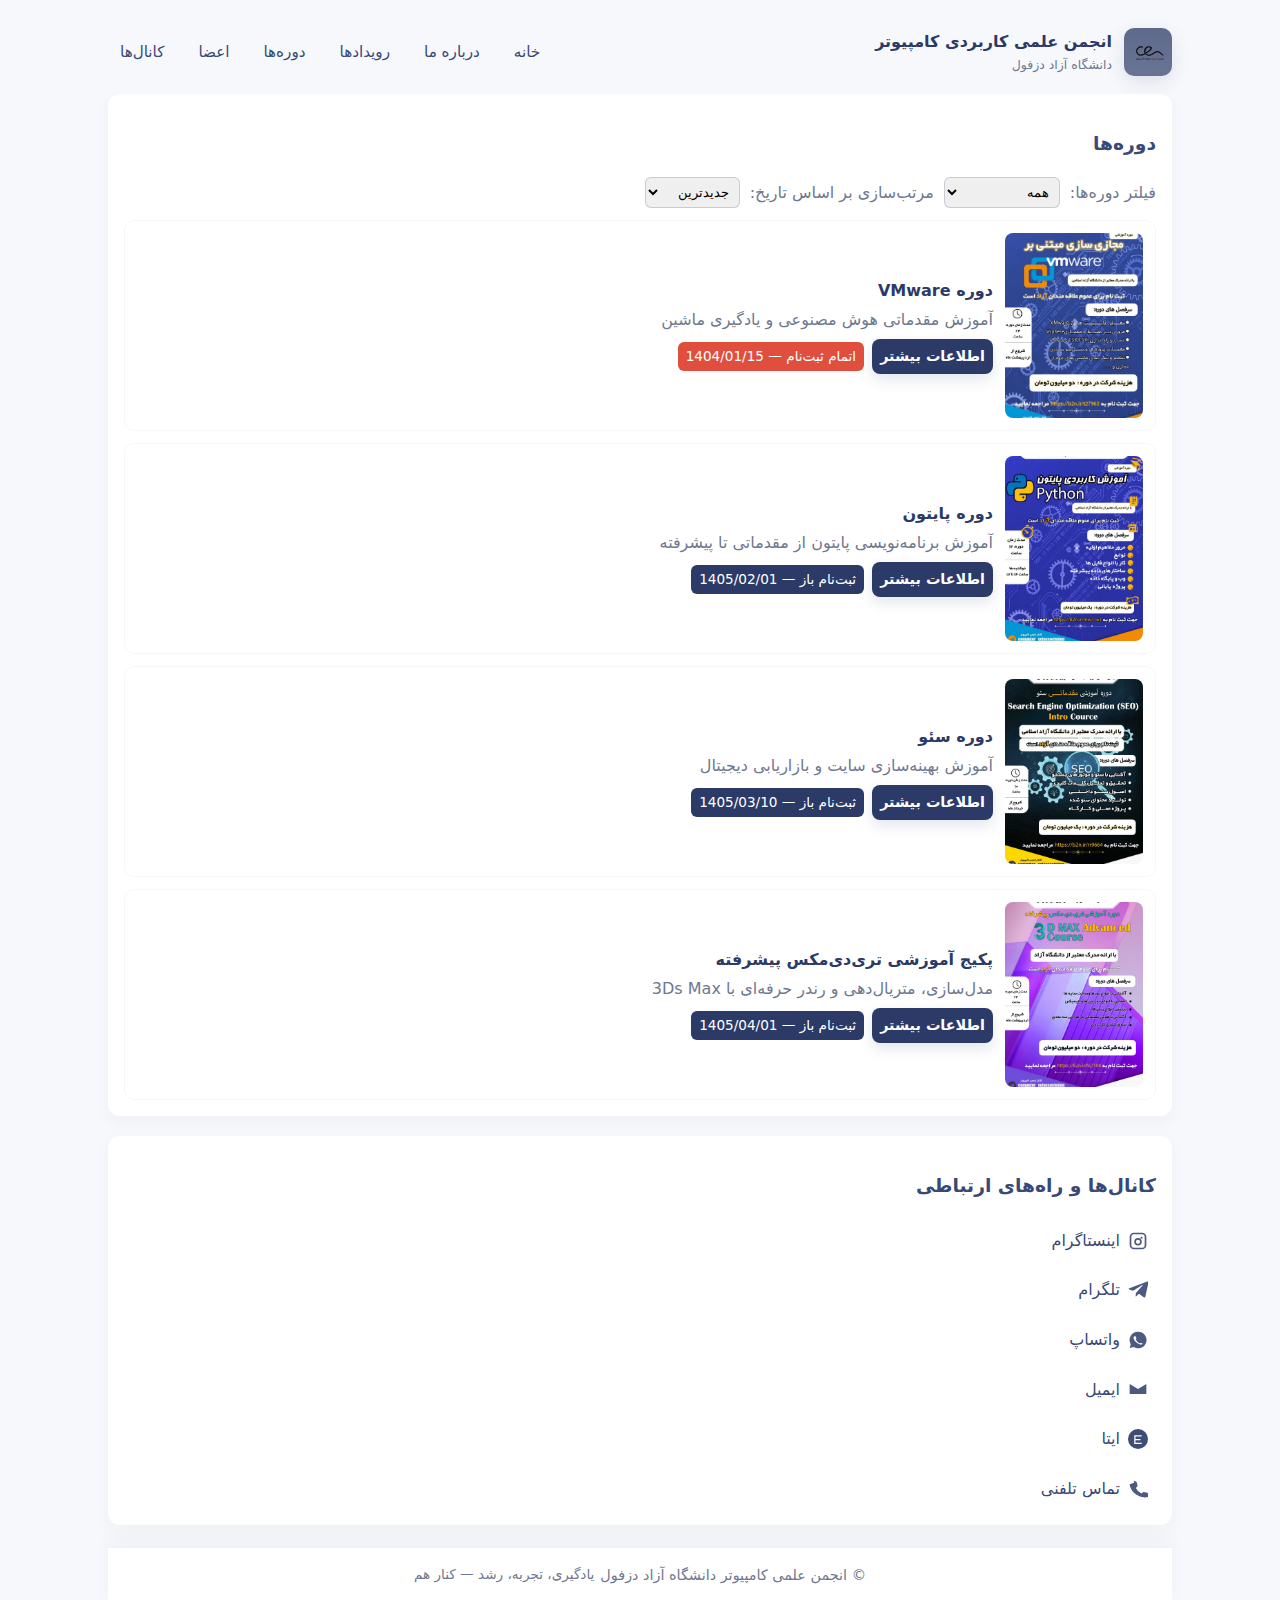
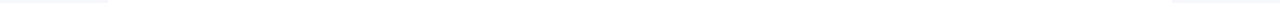
<file: Courses.html>
<!DOCTYPE html>
<html lang="fa" dir="rtl">

<head>
  <meta charset="UTF-8">
  <meta name="viewport" content="width=device-width, initial-scale=1.0">
  <title>دوره‌ها — انجمن علمی کاربردی کامپیوتر</title>
  <link rel="stylesheet" href="./styel.css">
  <link rel="icon" href="./logo.jpeg" type="image/png">
  <style>
    :root {
      --brand: #2B3A67;
      --brand-2: #394874;
      --muted: #6E7890;
      --bg: #F6F8FB;
      --card-bg: #fff;
      --glass: rgba(43, 58, 103, 0.06);
      --radius: 12px;
      --max-w: 1100px;
      --gap: 20px;
    }

    * {
      box-sizing: border-box
    }

    body {
      margin: 0;
      font-family: system-ui, -apple-system, BlinkMacSystemFont, "Segoe UI", Roboto, "Helvetica Neue", Arial;
      background: var(--bg);
      color: var(--brand-2);
      scroll-behavior: smooth
    }

    .container {
      max-width: var(--max-w);
      margin: 28px auto;
      padding: 0 18px
    }

    /* Header */
    .site-header {
      display: flex;
      align-items: center;
      justify-content: space-between;
      gap: 12px;
      margin-bottom: 18px
    }

    .brand {
      display: flex;
      align-items: center;
      gap: 12px;
      text-decoration: none;
      color: var(--brand)
    }

    .brand h1 {
      margin: 0;
      font-size: 1rem
    }

    .brand p {
      margin: 0;
      font-size: 0.78rem;
      color: var(--muted)
    }

    .logo {
      width: 48px;
      height: 48px;
      border-radius: 10px;
      flex: 0 0 48px;
      background: linear-gradient(180deg, rgba(43, 58, 103, 0.75), rgba(57, 72, 116, 0.75)), url(./logo.jpeg);
      background-size: cover;
      background-blend-mode: multiply;
      display: flex;
      align-items: center;
      justify-content: center;
      color: #fff;
      font-weight: 700;
      box-shadow: 0 6px 18px rgba(43, 58, 103, 0.12);
      font-family: monospace
    }

    .primary-nav {
      display: flex;
      gap: 10px;
      align-items: center
    }

    .primary-nav .nav-link {
      padding: 8px 12px;
      border-radius: 8px;
      text-decoration: none;
      color: var(--brand-2);
      font-size: 0.95rem;
      transition: all .18s
    }

    .primary-nav .nav-link:hover {
      background: var(--glass);
      transform: translateY(-2px)
    }

    .menu-btn {
      display: none;
      background: none;
      border: 1px solid transparent;
      padding: 6px;
      border-radius: 8px;
      cursor: pointer
    }

    /* Mobile menu */
    #mobileMenu {
      display: none;
      visibility: hidden;
      opacity: 0;
      transition: .3s ease
    }

    #mobileMenu.active {
      display: block;
      visibility: visible;
      opacity: 1
    }

    #mobileMenu .mobile-nav {
      display: flex;
      flex-direction: column;
      gap: 10px
    }

    #mobileMenu .mobile-nav a {
      display: block;
      padding: 12px 10px;
      border-radius: 10px;
      background: var(--glass);
      text-decoration: none;
      color: var(--brand-2);
      transition: .2s ease
    }

    #mobileMenu .mobile-nav a:hover {
      background: rgba(43, 58, 103, .14)
    }

    @media (max-width:900px) {
      .primary-nav {
        display: none !important
      }

      .menu-btn {
        display: inline-flex !important
      }
    }

    /* Courses */
    .card {
      background: var(--card-bg);
      border-radius: var(--radius);
      padding: 16px;
      box-shadow: 0 6px 18px rgba(43, 58, 103, 0.04);
      margin-bottom: 20px
    }

    .courses-controls {
      display: flex;
      flex-wrap: wrap;
      gap: 10px;
      margin-bottom: 12px;
      color: var(--muted);
      align-items: center
    }

    .courses-controls select {
      padding: 6px;
      border-radius: 6px;
      border: 1px solid rgba(43, 58, 103, 0.2)
    }

    .course-list {
      display: grid;
      grid-template-columns: 1fr;
      gap: 12px
    }

    .course {
      display: flex;
      gap: 12px;
      align-items: center;
      padding: 12px;
      border-radius: 10px;
      border: 1px solid rgba(43, 58, 103, 0.04);
      transition: transform .12s
    }

    .course:hover {
      transform: translateY(-2px)
    }

    .course-pic {
      width: 138px;
      height: 185px;
      object-fit: cover;
      border-radius: 8px;
      flex: 0 0 138px;
    }


    .course-body h4 {
      margin: 0;
      color: var(--brand)
    }

    .course-body p {
      margin: 4px 0;
      color: var(--muted)
    }

    .course-actions {
      display: flex;
      gap: 8px;
      margin-top: 6px;
      align-items: center
    }

    .btn {
      padding: 10px 14px;
      border-radius: 10px;
      border: 0;
      font-weight: 600;
      background: var(--brand);
      color: #fff;
      text-decoration: none;
      cursor: pointer;
      box-shadow: 0 6px 14px rgba(43, 58, 103, 0.12);
      transition: transform .15s, box-shadow .15s
    }

    .btn.secondary {
      background: transparent;
      color: var(--brand-2);
      border: 1px solid rgba(43, 58, 103, 0.08);
      box-shadow: none;
      font-weight: 500
    }

    .btn.small {
      padding: 6px 8px;
      font-size: 0.9rem;
      border-radius: 8px
    }

    .course-details {
      margin-top: 8px;
      padding: 10px;
      background: rgba(43, 58, 103, 0.05);
      border-radius: 8px;
      display: none
    }

    .course-details.show {
      display: block
    }

    /* Course label */
    .course-label {
      display: inline-block;
      padding: 4px 8px;
      border-radius: 6px;
      font-size: 0.85rem;
      font-weight: 500;
      margin-left: 6px;
    }

    .course-label.open {
      background-color: var(--brand);
      color: #fff;
    }

    .course-label.closed {
      background-color: #E04E3D;
      color: #fff;
    }

    /* Channels */
    .channels .channel-list {
      display: flex;
      flex-direction: column;
      gap: 8px
    }

    .channel {
      display: inline-flex;
      gap: 8px;
      align-items: center;
      text-decoration: none;
      color: var(--brand-2);
      padding: 8px;
      border-radius: 8px
    }

    .channel .icon {
      width: 20px;
      height: 20px;
      fill: var(--brand-2);
      opacity: 0.9
    }

    /* Footer */
    .site-footer {
      display: flex;
      justify-content: space-between;
      align-items: center;
      margin-top: 22px;
      color: var(--muted);
      font-size: 0.9rem
    }
  </style>
</head>

<body>
  <div class="container">

    <!-- Header -->
    <header class="site-header">
      <a href="./index.html" class="brand" aria-label="خانه">
        <span class="logo" aria-hidden="true"></span>
        <div>
          <h1>انجمن علمی کاربردی کامپیوتر</h1>
          <p>دانشگاه آزاد دزفول</p>
        </div>
      </a>

      <nav class="primary-nav" aria-label="ناوبری اصلی">
        <a class="nav-link" href="index.html">خانه</a>
        <a class="nav-link" href="./about.html">درباره ما</a>
        <a class="nav-link" href="./events.html">رویدادها</a>
        <a class="nav-link" href="./courses.html">دوره‌ها</a>
        <a class="nav-link" href="#team">اعضا</a>
        <a class="nav-link" href="#channels">کانال‌ها</a>
      </nav>

      <button class="menu-btn" id="menuBtn" aria-expanded="false" aria-controls="mobileMenu">☰</button>
    </header>

    <!-- Mobile menu -->
    <div id="mobileMenu" class="mobile-menu" aria-hidden="true">
      <nav class="mobile-nav">
        <a class="nav-link" href="index.html">خانه</a>
        <a class="nav-link" href="./about.html">درباره ما</a>
        <a class="nav-link" href="./events.html">رویدادها</a>
        <a class="nav-link" href="./courses.html">دوره‌ها</a>
        <a class="nav-link" href="#team">اعضا</a>
        <a class="nav-link" href="#channels">کانال‌ها</a>
      </nav>
    </div>

    <!-- Courses Section -->
    <section class="card courses" aria-labelledby="coursesTitle">
      <h3 id="coursesTitle">دوره‌ها</h3>

      <div class="courses-controls">
        <label for="courseFilter">فیلتر دوره‌ها:</label>
        <select id="courseFilter">
          <option value="all">همه</option>
          <option value="ai">هوش مصنوعی</option>
          <option value="python">پایتون</option>
          <option value="seo">سئو</option>
          <option value="3dmax">تری‌دی‌مکس</option>

        </select>

        <label for="courseSort">مرتب‌سازی بر اساس تاریخ:</label>
        <select id="courseSort">
          <option value="newest">جدیدترین</option>
          <option value="oldest">قدیمی‌ترین</option>
        </select>
      </div>

      <div id="courseList" class="course-list">

        <!-- Sample Course: هوش مصنوعی -->
        <article class="course" data-kind="ai" data-date="2025-12-01">
          <img src="./photo1765676193(3).jpeg" alt="AI Course" class="course-pic">
          <div class="course-body">
            <h4>دوره VMware</h4>
            <p>آموزش مقدماتی هوش مصنوعی و یادگیری ماشین</p>
            <div class="course-actions">
              <a class="btn small" href="#">اطلاعات بیشتر</a>
              <span class="course-label closed">اتمام ثبت‌نام — 1404/01/15</span>
            </div>

            <div class="extra-details" style="display:none;">
              در این پکیج، مفاهیم پایه مجازی‌سازی و کار با نرم‌افزار VMware به‌صورت عملی آموزش داده می‌شود و دانشجویان
              با راه‌اندازی و مدیریت ماشین‌های مجازی آشنا می‌شوند.
            </div>
          </div>
        </article>

        <!-- Sample Course: پایتون -->
        <article class="course" data-kind="python" data-date="2026-01-10">
          <img src="./py.jpeg" alt="Python Course" class="course-pic">
          <div class="course-body">
            <h4>دوره پایتون</h4>
            <p>آموزش برنامه‌نویسی پایتون از مقدماتی تا پیشرفته</p>
            <div class="course-actions">
              <a class="btn small" href="#">اطلاعات بیشتر</a>
              <span class="course-label open">ثبت‌نام باز — 1405/02/01</span>
            </div>
            <div class="extra-details" style="display:none;">
              این پکیج با هدف آموزش عملی برنامه‌نویسی پایتون طراحی شده و شرکت‌کنندگان از مفاهیم پایه تا حل مسئله و
              پیاده‌سازی پروژه‌های ساده را فرا می‌گیرند.
            </div>
          </div>
        </article>

        <!-- Sample Course: سئو -->
        <article class="course" data-kind="seo" data-date="2026-03-05">
          <img src="./seooo.jpeg" alt="SEO Course" class="course-pic">
          <div class="course-body">
            <h4>دوره سئو</h4>
            <p>آموزش بهینه‌سازی سایت و بازاریابی دیجیتال</p>
            <div class="course-actions">
              <a class="btn small" href="#">اطلاعات بیشتر</a>
              <span class="course-label open">ثبت‌نام باز — 1405/03/10</span>
            </div>
            <div class="extra-details" style="display:none;">
              در این دوره، اصول اولیه بهینه‌سازی سایت برای موتورهای جستجو آموزش داده می‌شود و دانشجویان با مفاهیم پایه
              سئو و افزایش دیده‌شدن وب‌سایت آشنا می‌شوند.
            </div>
          </div>
        </article>
        <!--  3 max -->
        <article class="course" data-kind="3dmax" data-date="2026-04-20">
          <img src=".//3max.jpeg" alt="دوره تری دی مکس پیشرفته" class="course-pic">

          <div class="course-body">
            <h4>پکیج آموزشی تری‌دی‌مکس پیشرفته</h4>
            <p>مدل‌سازی، متریال‌دهی و رندر حرفه‌ای با 3Ds Max</p>

            <div class="course-actions">
              <a class="btn small" href="course-3dmax.html">اطلاعات بیشتر</a>
              <span class="course-label open">ثبت‌نام باز — 1405/04/01</span>
            </div>
            <div class="extra-details" style="display:none;">
              این پکیج شامل آموزش تخصصی مدل‌سازی، متریال‌دهی، نورپردازی و رندر حرفه‌ای در نرم‌افزار 3D Max است و برای
              ورود به بازار کار طراحی شده است.
            </div>
          </div>
        </article>
      </div>
    </section>


    <!-- Channels -->
    <section id="channels" class="card channels" aria-labelledby="channelsTitle">
      <h3 id="channelsTitle"> کانال‌ها و راه‌های ارتباطی</h3>

      <div class="channel-list">
        <a class="channel" href="https://www.instagram.com/engcomp_dez?igsh=MTJycG9nYjN0dGVkNQ==" target="_blank"
          rel="noopener">
          <svg class="icon" viewBox="0 0 24 24" aria-hidden="true">
            <path
              d="M7 2h10a5 5 0 0 1 5 5v10a5 5 0 0 1-5 5H7a5 5 0 0 1-5-5V7a5 5 0 0 1 5-5zm10 2H7a3 3 0 0 0-3 3v10a3 3 0 0 0 3 3h10a3 3 0 0 0 3-3V7a3 3 0 0 0-3-3zm-5 4.5A4.5 4.5 0 1 1 7.5 13 4.5 4.5 0 0 1 12 8.5zm0 7A2.5 2.5 0 1 0 9.5 13 2.5 2.5 0 0 0 12 15.5zm4.25-8.75a1.25 1.25 0 1 1-1.25 1.25 1.25 1.25 0 0 1 1.25-1.25z" />
          </svg>
          <span>اینستاگرام</span>
        </a>

        <a class="channel" href="https://t.me/computer_sciassociation" target="_blank" rel="noopener">
          <svg class="icon" viewBox="0 0 24 24" aria-hidden="true">
            <path
              d="M9.5 15.5l-.4 4.3c.6 0 .9-.3 1.2-.6l2.8-2.7 5.8 4.2c1 .6 1.7.3 2-.9l3.6-16.7c.3-1.2-.4-1.7-1.3-1.4L1.7 10c-1.2.4-1.2 1.1-.2 1.4l4.7 1.5 10.9-6.8c.5-.3 1-.1.6.2z" />
          </svg>
          <span>تلگرام</span>
        </a>

        <a class="channel" href="https://chat.whatsapp.com/JBLRCANSnPEDCt16ZhQaf9?mode=hqrt2" target="_blank"
          rel="noopener">
          <svg class="icon" viewBox="0 0 24 24" aria-hidden="true">
            <path
              d="M12 2a10 10 0 0 0-8.7 15l-1.3 4.7 4.8-1.3A10 10 0 1 0 12 2zm5.6 14.3c-.2.6-1 1.1-1.6 1.2-.4.1-.9.1-1.5-.1s-1.5-.5-2.6-1.1a12.3 12.3 0 0 1-4.4-4.4C6.7 10.6 6.4 9.6 6.6 9c.1-.6.6-1.4 1.2-1.6h.8c.2 0 .4 0 .6.5l.8 1.8c.1.2.1.4 0 .6a2.5 2.5 0 0 1-.4.6c-.2.3-.3.4-.1.7a10 10 0 0 0 4.4 4.4c.3.2.5.1.7-.1l.6-.4c.2-.1.4-.1.6 0l1.8.8c.4.2.5.4.5.6z" />
          </svg>
          <span>واتساپ</span>
        </a>

        <a class="channel" href="mailto:cs@univ.edu">
          <svg class="icon" viewBox="0 0 24 24" aria-hidden="true">
            <path d="M2 6v12h20V6l-10 6L2 6z" />
          </svg>
          <span>ایمیل</span>
        </a>

        <a class="channel" href="https://eitaa.com/computer_uni_dez" target="_blank" rel="noopener">
          <svg class="icon" viewBox="0 0 512 512" aria-hidden="true">
            <circle cx="256" cy="256" r="256" fill="#2B3A67" />
            <path d="M160 160h192v32H192v64h128v32H192v64h160v32H160z" fill="#ffffff" />
          </svg>
          <span>ایتا</span>
        </a>

        <a class="channel" href="tel:09200652305">
          <svg class="icon" viewBox="0 0 24 24" aria-hidden="true">
            <path
              d="M6.6 2l3 1c.4.1.7.4.8.8l1 4c.1.4 0 .9-.3 1.2l-1.7 1.7a15 15 0 0 0 6.8 6.8l1.7-1.7c.3-.3.8-.4 1.2-.3l4 1c.4.1.7.4.8.8l1 3c.2.6-.1 1.2-.7 1.4A19 19 0 0 1 2 7.3c-.2-.6.2-1.3.8-1.4l3.8-1c.4-.1.8-.1 1 .1z" />
          </svg>
          <span>تماس تلفنی</span>
        </a>

      </div>
    </section>
    </aside>

    <!-- Footer -->
    <footer class="site-footer">
      <div class="footer-container">
        <div>© انجمن علمی کامپیوتر دانشگاه آزاد دزفول </div>
        <div class="muted">یادگیری، تجربه، رشد — کنار هم</div>
      </div>
    </footer>

  </div>

  <script>
    // Mobile menu toggle
    const menuBtn = document.getElementById("menuBtn");
    const mobileMenu = document.getElementById("mobileMenu");
    menuBtn.addEventListener("click", () => { mobileMenu.classList.toggle("active"); menuBtn.setAttribute("aria-expanded", mobileMenu.classList.contains("active")) });

    // Filter courses
    const filterSelect = document.getElementById("courseFilter");
    const sortSelect = document.getElementById("courseSort");
    const courseList = document.getElementById("courseList");
    const courses = Array.from(courseList.children);

    filterSelect.addEventListener("change", () => {
      const kind = filterSelect.value;
      courses.forEach(c => { c.style.display = (kind === "all" || c.dataset.kind === kind) ? "flex" : "none" })
    });

    sortSelect.addEventListener("change", () => {
      const sorted = [...courses].sort((a, b) => {
        const dateA = new Date(a.dataset.date);
        const dateB = new Date(b.dataset.date);
        return sortSelect.value === "newest" ? dateB - dateA : dateA - dateB;
      });
      sorted.forEach(c => courseList.appendChild(c));
    });


    // زوم عکس
    let overlay = null;

    document.querySelectorAll(".course-pic").forEach(img => {
      img.style.cursor = "zoom-in";

      img.addEventListener("click", () => {
        // اگر بازه، ببند
        if (overlay) {
          overlay.remove();
          overlay = null;
          return;
        }

        // ساخت overlay
        overlay = document.createElement("div");
        overlay.style.position = "fixed";
        overlay.style.top = 0;
        overlay.style.left = 0;
        overlay.style.width = "100vw";
        overlay.style.height = "100vh";
        overlay.style.background = "rgba(0,0,0,0.8)";
        overlay.style.display = "flex";
        overlay.style.alignItems = "center";
        overlay.style.justifyContent = "center";
        overlay.style.zIndex = 9999;
        overlay.style.cursor = "zoom-out";

        // ساخت تصویر بزرگ
        const bigImg = document.createElement("img");
        bigImg.src = img.src;
        bigImg.style.maxWidth = "90%";
        bigImg.style.maxHeight = "90%";
        bigImg.style.borderRadius = "12px";
        bigImg.style.boxShadow = "0 20px 60px rgba(0,0,0,0.6)";

        overlay.appendChild(bigImg);
        document.body.appendChild(overlay);

        // بستن با کلیک
        overlay.addEventListener("click", () => {
          overlay.remove();
          overlay = null;
        });
      });
    });

    // 
    document.querySelectorAll(".course .btn").forEach(btn => {
      btn.addEventListener("click", (e) => {
        e.preventDefault();
        const course = btn.closest(".course");
        const details = course.querySelector(".extra-details");
        if (!details) return;

        // toggle نمایش/عدم نمایش
        if (details.style.display === "none" || details.style.display === "") {
          details.style.display = "block";
        } else {
          details.style.display = "none";
        }
      });
    });

  </script>
</body>

</html>
</file>
<file: styel.css>
:root {
    --brand: #2B3A67;
    --brand-2: #394874;
    --muted: #6E7890;
    --bg: #F6F8FB;
    --card-bg: #fff;
    --glass: rgba(43, 58, 103, 0.06);
    --radius: 12px;
    --max-w: 1100px;
    --gap: 20px;
}

* {
    box-sizing: border-box
}

html,
body {
    height: 100%
}

body {
    margin: 0;
    font-family: system-ui, -apple-system, BlinkMacSystemFont, "Segoe UI", Roboto, "Helvetica Neue", Arial;
    background: var(--bg);
    color: var(--brand-2);
    line-height: 1.6;
    scroll-behavior: smooth
}

.container {
    max-width: var(--max-w);
    margin: 28px auto;
    padding: 0 18px
}

/* Header */
.site-header {
    display: flex;
    align-items: center;
    justify-content: space-between;
    gap: 12px;
    margin-bottom: 18px
}

.brand {
    display: flex;
    align-items: center;
    gap: 12px;
    text-decoration: none;
    color: var(--brand)
}

.brand h1 {
    margin: 0;
    font-size: 1rem
}

.brand p {
    margin: 0;
    font-size: 0.78rem;
    color: var(--muted)
}

.logo {
    width: 48px;
    height: 48px;
    border-radius: 10px;
    flex: 0 0 48px;
    background: linear-gradient(180deg, rgba(43, 58, 103, 0.75), rgba(57, 72, 116, 0.75)), url(./logo.jpeg);
    background-size: cover;
    background-blend-mode: multiply;
    display: flex;
    align-items: center;
    justify-content: center;
    color: #fff;
    font-weight: 700;
    box-shadow: 0 6px 18px rgba(43, 58, 103, 0.12);
    font-family: monospace
}

.primary-nav {
    display: flex;
    gap: 10px;
    align-items: center
}

.primary-nav .nav-link {
    padding: 8px 12px;
    border-radius: 8px;
    text-decoration: none;
    color: var(--brand-2);
    font-size: 0.95rem;
    transition: all .18s
}

.primary-nav .nav-link:hover {
    background: var(--glass);
    transform: translateY(-2px)
}

.menu-btn {
    display: none;
    background: none;
    border: 1px solid transparent;
    padding: 6px;
    border-radius: 8px
}

/* Hero */
.hero {
    background: linear-gradient(90deg, rgba(43, 58, 103, 0.06), rgba(57, 72, 116, 0.02));
    padding: 24px;
    border-radius: var(--radius);
    display: flex;
    gap: 18px;
    align-items: center;
    box-shadow: 0 6px 20px rgba(43, 58, 103, 0.06)
}

.hero-left {
    flex: 1
}

.hero h2 {
    margin: 0 0 6px 0;
    font-size: 1.4rem;
    color: var(--brand)
}

.hero p {
    margin: 0;
    color: var(--muted)
}

.cta {
    margin-top: 12px;
    display: flex;
    gap: 10px
}

.btn {
    padding: 10px 14px;
    border-radius: 10px;
    border: 0;
    font-weight: 600;
    background: var(--brand);
    color: #fff;
    text-decoration: none;
    cursor: pointer;
    box-shadow: 0 6px 14px rgba(43, 58, 103, 0.12);
    transition: transform .15s, box-shadow .15s
}

.btn.secondary {
    background: transparent;
    color: var(--brand-2);
    border: 1px solid rgba(43, 58, 103, 0.08);
    box-shadow: none;
    font-weight: 500
}

.btn.small {
    padding: 6px 8px;
    font-size: 0.9rem;
    border-radius: 8px
}

.btn:active {
    transform: translateY(1px)
}

.grid {
    display: grid;
    grid-template-columns: 1fr 340px;
    gap: var(--gap);
    margin-top: 18px
}

.card {
    background: var(--card-bg);
    border-radius: 12px;
    padding: 16px;
    box-shadow: 0 6px 18px rgba(43, 58, 103, 0.04)
}

/* Events */
.events .events-controls {
    display: flex;
    gap: 8px;
    align-items: center;
    margin-bottom: 12px;
    color: var(--muted)
}

.event-list {
    display: grid;
    grid-template-columns: 1fr;
    gap: 12px
}

.event {
    display: flex;
    gap: 12px;
    padding: 12px;
    border-radius: 10px;
    align-items: center;
    border: 1px solid rgba(43, 58, 103, 0.04);
    transition: transform .12s;
    border-bottom-color: #2b3a67;
}

.event:hover {
    transform: translateY(-4px)
}

.event-pic {
    width: 110px;
    height: 78px;
    object-fit: cover;
    border-radius: 8px;
    flex: 0 0 110px
}

.event-body h4 {
    margin: 0;
    color: var(--brand)
}

.evt-meta {
    color: var(--muted);
    font-size: 0.9rem
}

.evt-desc {
    margin-top: 6px;
    color: var(--muted)
}

.event-actions {
    margin-top: 8px;
    display: flex;
    gap: 8px
}

.event-future {
    margin-top: 12px
}

/* About gallery */
.about-gallery {
    display: grid;
    grid-template-columns: repeat(3, 1fr);
    gap: 12px
}

.about-item img {
    width: 100%;
    height: 140px;
    object-fit: cover;
    border-radius: 8px
}

.about-item figcaption {
    margin-top: 6px;
    color: var(--muted)
}

/* Team */
.team-list {
    display: flex;
    flex-direction: column;
    gap: 12px
}

.member {
    display: flex;
    gap: 12px;
    align-items: center
}

.avatar-img {
    width: 56px;
    height: 56px;
    border-radius: 10px;
    object-fit: cover;
    flex: 0 0 56px;
    box-shadow: 0 6px 12px rgba(43, 58, 103, 0.06)
}

.muted {
    color: var(--muted)
}

/* Channels */
.channel-list {
    display: flex;
    flex-direction: column;
    gap: 8px
}

.channel {
    display: inline-flex;
    gap: 8px;
    align-items: center;
    text-decoration: none;
    color: var(--brand-2);
    padding: 8px;
    border-radius: 8px
}

.channel .icon {
    width: 20px;
    height: 20px;
    fill: var(--brand-2);
    opacity: 0.9
}
/* footer */
.site-footer {
  background: var(--card-bg);
  color: var(--brand-2);
  font-size: 0.9rem;
  padding: 16px 0;
  box-shadow: 0 -6px 18px rgba(43,58,103,0.04);
  border-top: 1px solid rgba(43,58,103,0.08);
}

.footer-container {
  max-width: var(--max-w);  /* همان عرض هدر */
  margin: 0 auto;           /* وسط صفحه */
  padding: 0 18px;          /* padding داخلی مثل هدر */
  display: flex;
  justify-content: space-between;
  flex-wrap: wrap;
  gap: 6px;
}

.footer-container .muted {
  color: var(--muted);
  font-size: 0.85rem;
}
  
/* Responsive */
/* ================================
        Desktop default
================================ */
#mobileMenu {
    display: none;
    visibility: hidden;
    opacity: 0;
    transition: .3s ease;
}

/* ساختار داخلی */
#mobileMenu .mobile-nav {
    display: flex;
    flex-direction: column;
    gap: 10px;
}

/* لینک‌ها */
#mobileMenu .mobile-nav a {
    display: block;
    padding: 12px 10px;
    border-radius: 10px;
    background: var(--glass);
    text-decoration: none;
    color: var(--brand-2);
    transition: .2s ease;
}

#mobileMenu .mobile-nav a:hover {
    background: rgba(43, 58, 103, .14);
}

/* ================================
        Active (بعد از کلیک منو)
================================ */
#mobileMenu.active {
    display: block;
    visibility: visible;
    opacity: 1;
}

/* ================================
        Mobile Responsive
================================ */
@media (max-width:900px) {

    .primary-nav {
        display: none !important;
    }

    .menu-btn {
        display: inline-flex !important;
    }
}

/*  */
.event{
    background-color: white;
}
.event-details {
    margin-top: 8px;
    padding: 10px;
    background: rgba(43, 58, 103, 0.05);
    border-radius: 8px;
    transition: max-height 0.3s ease, opacity 0.3s ease;
}

.event-details.show {
    display: block;
    opacity: 1;
}

/* Lightbox overlay */
.lightbox {
    position: fixed;
    top: 0;
    left: 0;
    width: 100%;
    height: 100%;
    background: rgba(0, 0, 0, 0.8);
    display: none;
    /* پیش‌فرض مخفی */
    align-items: center;
    justify-content: center;
    z-index: 9999;
}

.lightbox img {
    max-width: 90%;
    max-height: 90%;
    border-radius: 8px;
    box-shadow: 0 6px 20px rgba(0, 0, 0, 0.3);
    object-fit: contain;
}

/*  */
.grid {
    display: block !important;
}

aside {
    width: 100%;
    margin-top: 20px;
}
</file>
